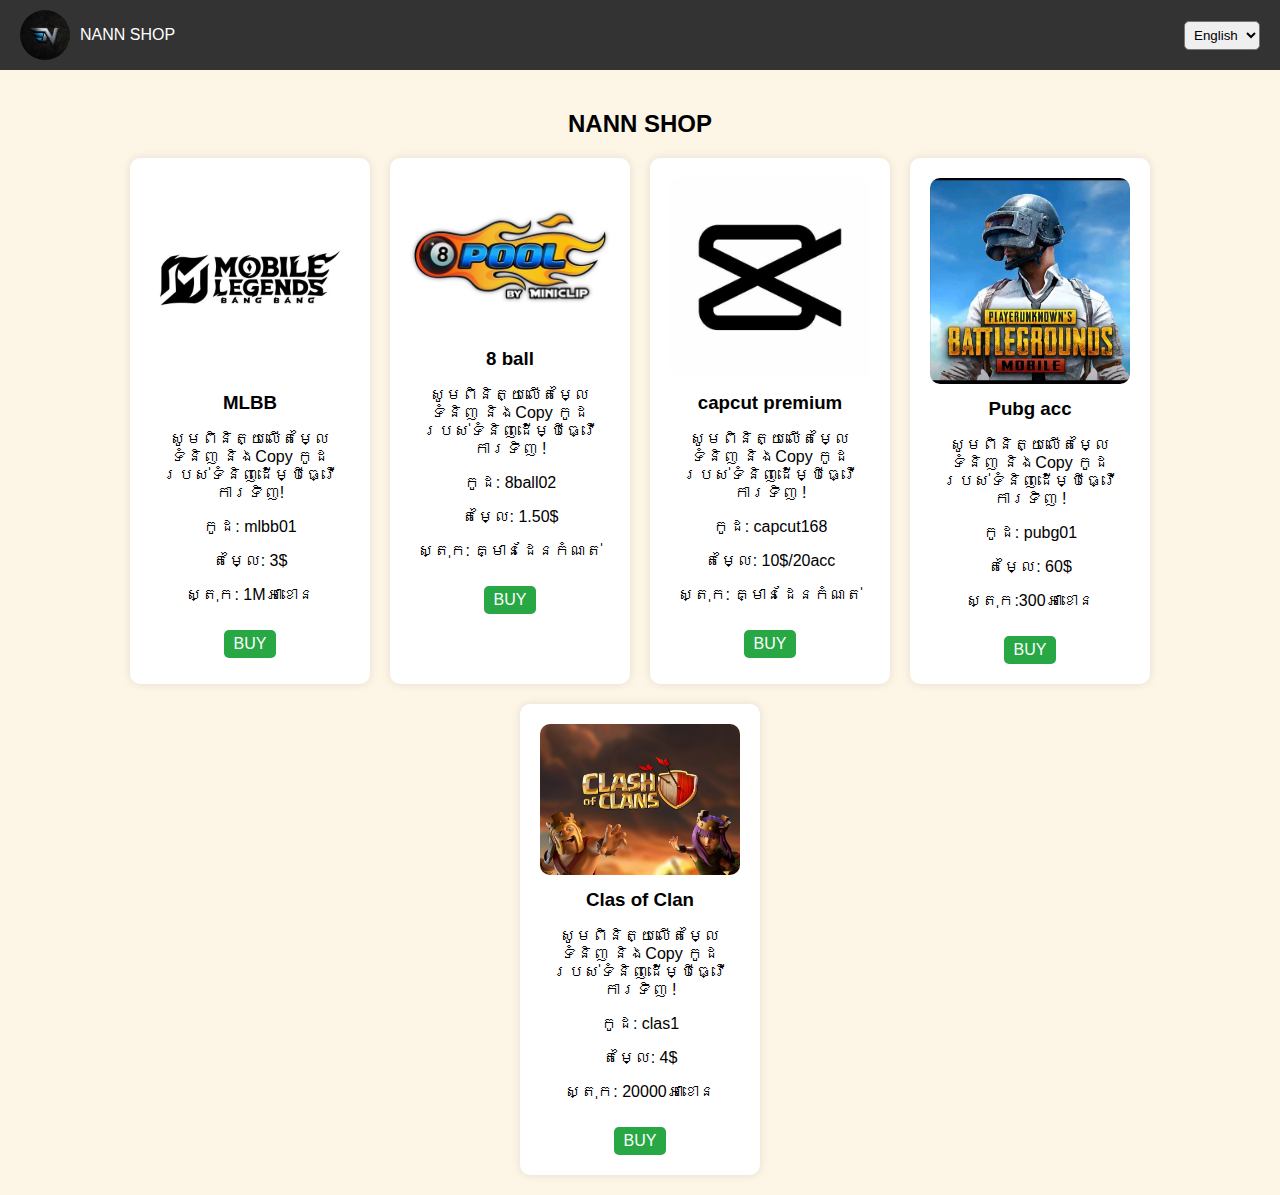
<file: g.html>
<!DOCTYPE html>
<html lang="en">
<head>
  <meta charset="UTF-8">
  <meta name="viewport" content="width=device-width, initial-scale=1.0">
  <title>NANN SHOP</title>
  <link rel="stylesheet" href="styles.css">
</head>
<body>
  <header>
    <div class="logo">
      <img src="logo.jpg" alt="MYTHICH SHOP Logo">
      <span>NANN SHOP</span>
    </div>
    <div class="language-switcher">
      <select id="language-select">
        <option value="en">English</option>
        <option value="km">Khmer</option>
      </select>
    </div>
  </header>

  <main>
    <h2>NANN SHOP</h2>
    <div class="goods-container">
      <div class="item">
        <img src="buy 01.jpg" alt="Item 1">
        <h3>MLBB</h3>
        <p>សូមពិនិត្យលើតម្លៃទំនិញ និងCopy កូដរបស់ទំនិញដើម្បីធ្វើការទិញ!</p>
          <p>កូដ: mlbb01</p>
        <p>តម្លៃ: 3$</p>
        <p>ស្តុក: 1Mអាខោន</p>
        <a href="https://t.me/NannShopBot" target="_blank">BUY</a>
      </div>

      <div class="item">
        <img src="buy 02.jpg" alt="Item 2">
        <h3>8 ball</h3>
        <p>សូមពិនិត្យលើតម្លៃទំនិញ និងCopy កូដរបស់ទំនិញដើម្បីធ្វើការទិញ !</p>
        <p>កូដ: 8ball02</p>
        <p>តម្លៃ: 1.50$</p>
        <p>ស្តុក: គ្មានដែនកំណត់</p>
        <a href="https://t.me/NannShopBot" target="_blank">BUY</a>
      </div>
       <div class="item">
        <img src="buy 03.jpg" alt="Item 2">
        <h3>capcut premium</h3>
        <p>សូមពិនិត្យលើតម្លៃទំនិញ និងCopy កូដរបស់ទំនិញដើម្បីធ្វើការទិញ !</p>
        <p>កូដ: capcut168</p>
        <p>តម្លៃ: 10$/20acc</p>
         <p>ស្តុក: គ្មានដែនកំណត់</p>
        <a href="https://t.me/NannShopBot" target="_blank">BUY</a>
      </div>
       <div class="item">
        <img src="buy 04.jpg" alt="Item 2">
        <h3>Pubg acc</h3>
        <p>សូមពិនិត្យលើតម្លៃទំនិញ និងCopy កូដរបស់ទំនិញដើម្បីធ្វើការទិញ !</p>
        <p>កូដ: pubg01</p>
        <p>តម្លៃ: 60$</p>
         <p> ស្តុក:300អាខោន</p>
        <a href="https://t.me/NannShopBot" target="_blank">BUY</a>
      </div>
       <div class="item">
        <img src="buy 05.jpg" alt="Item 2">
        <h3>Clas of Clan</h3>
        <p>សូមពិនិត្យលើតម្លៃទំនិញ និងCopy កូដរបស់ទំនិញដើម្បីធ្វើការទិញ !</p>
        <p>កូដ: clas1</p>
        <p>តម្លៃ: 4$</p>
         <p>ស្តុក: 20000អាខោន</p>
        <a href="https://t.me/NannShopBot" target="_blank">BUY</a>
      </div>

      <!-- Add more items as needed -->
    </div>
  </main>
</body>
</html>
</file>
<file: styles.css>
/* General Styles */
body {
  font-family: Arial, sans-serif;
  margin: 0;
  padding: 0;
  background-color: oldlace;
}

header {
  display: flex;
  justify-content: space-between;
  align-items: center;
  padding: 10px 20px;
  background-color: #333;
  color: #fff;
}

.logo {
  display: flex;
  align-items: center;
}

.logo img {
  width: 50px;
  height: 50px;
  border-radius: 50%;
  margin-right: 10px;
}

.language-switcher select {
  padding: 5px;
  border-radius: 5px;
}

main {
  padding: 20px;
  text-align: center;
}

.welcome-section img {
  width: 100%;
  max-width: 600px;
  height: auto;
  margin-bottom: 20px;
}

button {
  padding: 10px 20px;
  background-color: #007bff;
  color: #fff;
  border: none;
  border-radius: 5px;
  cursor: pointer;
}

button:hover {
  background-color: #0056b3;
}

.goods-container {
  display: flex;
  flex-wrap: wrap;
  justify-content: center;
  gap: 20px;
}

.item {
  background-color: #fff;
  padding: 20px;
  border-radius: 10px;
  box-shadow: 0 0 10px rgba(0, 0, 0, 0.1);
  width: 200px;
  text-align: center;
}

.item img {
  width: 100%;
  height: auto;
  border-radius: 10px;
}

.item h3 {
  margin: 10px 0;
}

.item a {
  display: inline-block;
  margin-top: 10px;
  padding: 5px 10px;
  background-color: #28a745;
  color: #fff;
  text-decoration: none;
  border-radius: 5px;
}

.item a:hover {
  background-color: #218838;
}
</file>
